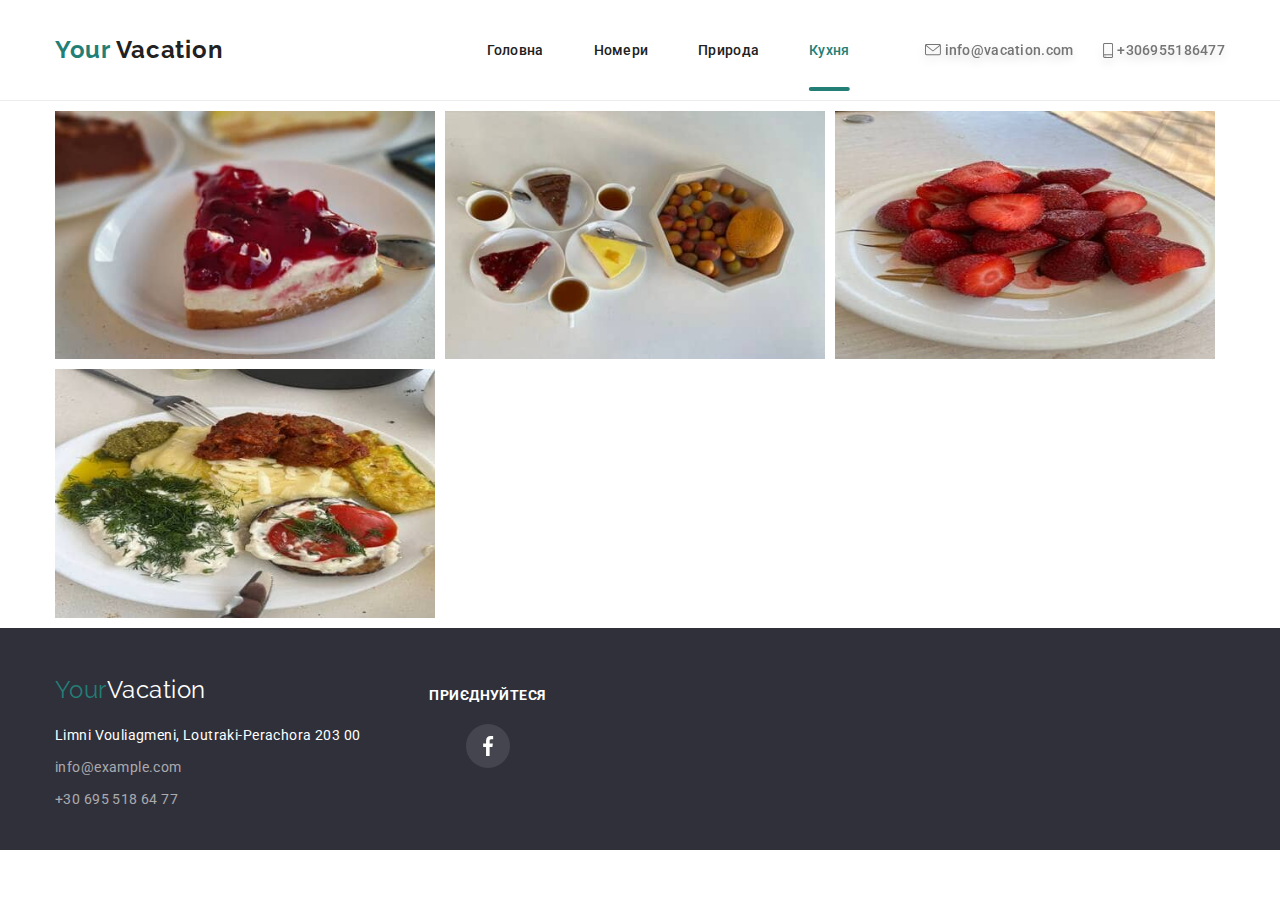
<file: food.html>
<!DOCTYPE html>
<html lang="ru">

<head>
  <meta charset="UTF-8">
  <meta http-equiv="X-UA-Compatible" content="IE=edge">
  <meta name="viewport" content="width=device-width, initial-scale=1.0">
  <link rel="preconnect" href="https://fonts.googleapis.com">
  <link rel="preconnect" href="https://fonts.gstatic.com" crossorigin>
  <link href="https://fonts.googleapis.com/css2?family=Raleway:wght@700&family=Roboto:wght@400;500;700&display=swap"
    rel="stylesheet">
  <link rel="stylesheet" href="./css/main.min.css">
  <title>Your Vacation</title>
<style>
  .gallery {
    display: flex;
    flex-wrap: wrap;
    gap: 10px;
  }

  .gallery-item {
    width: calc(33.333% - 10px);
    cursor: pointer;
  }

  .gallery-img {
    width: 100%;
    height: auto;
    display: block;
  }

  .modal {
    display: flex;
    align-items: center;
    justify-content: center;
    position: fixed;
    z-index: 1000;
    /* left: 0; */
    /* top: 0; */
    width: 95%;
    height: auto;
    overflow: auto;
    margin-top: -190px;
    background-color: rgba(0, 0, 0, 0.8);
  }

  .modal.is-hidden {
    display: none;
  }

  .modal-content {
    max-width: 110%;
    max-height: 90%;
  }

  .close {
    position: absolute;
    top: 1px;
    right: 5px;
    color: white;
    font-size: 35px;
    font-weight: bold;
    cursor: pointer;
  }

  /* .caption {
      margin-top: 10px;
      color: #ccc;
      font-size: 20px;
      text-align: center;
    } */

  .modal-nav {
    position: absolute;
    top: 50%;
    width: 100%;
    display: flex;
    justify-content: space-between;
    transform: translateY(-50%);
  }

  .modal-nav button {
    background-color: transparent;
    border: none;
    color: white;
    font-size: 30px;
    cursor: pointer;
  }

  .prev {
    margin-left: 10px;
  }

  .next {
    margin-right: 10px;
  }
</style>
</head>

<body>
  <header class="header header-line">
    <div class="head container">
      <div class="logo-wrapper">
        <a class="logo" href="./index.html"><span class="logo-blue">Your </span>Vacation</a>
        <button type="button" class="menu-button" aria-expanded="false" aria-controls="menu-container" data-menu-button>
          <svg width="40" height="40" aria-label="Перемикач мобільного меню">
            <use class="icon-cross" href="./icons/menu_icon/symbol-defs.svg#icon-close_40px"></use>
            <use class="icon-menu" href="./icons/menu_icon/symbol-defs.svg#icon-menu_40px"></use>
          </svg>
        </button>
      </div>
      <nav class="nav" id="menu-container" data-menu>
        <ul class="nav-list">
          <li class="item"><a class="nav-link" href="./index.html">Головна</a></li>
          <li class="item"><a class="nav-link" href="./portfolio.html">Номери</a></li>
          <li class="item"><a class="nav-link" href="./nature.html">Природа</a></li>
          <li class="item"><a class="nav-link current" href="./food.html">Кухня</a></li>
        </ul>
        <address class="header-address">
          <ul class="address-list">
            <li class="item">
              <a class="address-link" href="mailto:info@vacation.com">
                <svg class="address-list-icon" width="16" height="12">
                  <use href="./icons/symbol-defs (1).svg#iconenvelope"></use>
                </svg>info@vacation.com</a>
            </li>
            <li class="item">
              <a class="address-link" href="tel:+306955186477">
                <svg class="address-list-icon" width="10" height="15">
                  <use href="./icons/symbol-defs (1).svg#iconsmartphone"></use>
                </svg>+306955186477</a>
            </li>
          </ul>
        </address>
      </nav>
    </div>
  </header>
  <div class="container">


    <main>
      <div class="gallery">
        <div class="gallery-item">
          <img width="450" height="294" src="./images/food/1.jpg" alt="" class="gallery-img"
            data-full="./images/food/1.jpg">
        </div>
        <div class="gallery-item">
          <img width="450" height="294" src="./images/food/2.jpg" alt="" class="gallery-img"
            data-full="./images/food/2.jpg">
        </div>
        <div class="gallery-item">
          <img width="450" height="294" src="./images/food/3.jpg" alt="" class="gallery-img"
            data-full="./images/food/3.jpg">
        </div>
        <div class="gallery-item">
          <img width="450" height="294" src="./images/food/4.jpg" alt="" class="gallery-img"
            data-full="./images/food/4.jpg">
        </div>
       
        </div>
      </div>
      <div class="modal is-hidden" id="modal">
        <span class="close" id="closeModal">&times;</span>
        <img class="modal-content" id="modalImg" alt="Modal Image">
        <div class="caption" id="caption"></div>
        <div class="modal-nav">
          <button class="prev" id="prevBtn">&#10094;</button>
          <button class="next" id="nextBtn">&#10095;</button>
        </div>
      </div>
    </main>
  </div>


  <footer class="footer">
    <div class="container footer-wrapper">

      <!--wrapper for logo and address-->
      <div class="logo-address-wrap">
        <!--footer-logo-->
        <div class="footer-logo-wrapper">
          <a class="footer-logo" href="./index.html"><span class="logo-blue">Your </span><span class="logo-white">
              Vacation</span></a>
        </div>

        <!--address-->
        <div class="address-wrapper">
          <address class="footer-address">
            <p class="address-text">Limni Vouliagmeni, Loutraki-Perachora 203 00</p>
            <a class="item mail" href="mailto:info@devstudio.com">info@example.com</a>
            <a class="item" href="tel:+306955186477">+30 695 518 64 77</a>
          </address>
        </div>

      </div>

      <!--join-social-->
      <div class="join-social">
        <p class="join-title">ПРИЄДНУЙТЕСЯ</p>
        <ul class="join-list">
          <!-- <li class="item"><a class="social-link" aria-label="instagram" href="https://www.instagram.com/">
                <svg class="join-icon" width="20" height="20">
                  <use href="./icons/symbol-defs (1).svg#iconinstagram"></use>
                </svg></a></li> -->
          <!-- <li class="item"><a class="social-link" aria-label="twitter" href="https://twitter.com/?lang=uk">
                <svg class="join-icon" width="20" height="20">
                  <use href="./icons/symbol-defs (1).svg#icontwitter"></use>
                </svg></a></li> -->
          <li class="item"><a class="social-link" aria-label="facebook"
              href="https://www.facebook.com/profile.php?id=100023993884300">
              <svg class="join-icon" width="20" height="20">
                <use href="./icons/symbol-defs (1).svg#iconfacebook"></use>
              </svg></a></li>
          <!-- <li class="item"><a class="social-link" aria-label="linkedin"
                href="https://www.linkedin.com/feed/?trk=nav_logo">
                <svg class="join-icon" width="20" height="20">
                  <use href="./icons/symbol-defs (1).svg#iconlinkedin"></use>
                </svg></a></li> -->
        </ul>
      </div>

      <!--subscribe-->
      <!-- <div class="subscribe">
          <b class="subscribe-title">ПІДПИШІТЬСЯ НА РОЗСИЛКУ</b>
          <div class="subscribe-wrapper">
            <input type="email" class="subscribe-input" placeholder="  E-mail">
            <button class="subscribe-button" type="button">
              <span class="subscribe-button-text">Підписатися</span>
              <svg class="subscribe-plane" width="24" height="24">
                <use href="./icons/symbol-defs (1).svg#iconicon-send"></use>
              </svg></button>
          </div>
        </div> -->

    </div>
  </footer>
  <script>
    document.addEventListener('DOMContentLoaded', function () {
      const galleryItems = document.querySelectorAll('.gallery-item');
      const modal = document.getElementById('modal');
      const modalImg = document.getElementById('modalImg');
      const caption = document.getElementById('caption');
      const closeModal = document.getElementById('closeModal');
      const prevBtn = document.getElementById('prevBtn');
      const nextBtn = document.getElementById('nextBtn');

      let currentIndex;

      galleryItems.forEach((item, index) => {
        item.addEventListener('click', () => {
          const img = item.querySelector('.gallery-img');
          modalImg.src = img.dataset.full;
          caption.innerText = img.alt;
          modal.classList.remove('is-hidden');
          currentIndex = index;
        });
      });

      closeModal.addEventListener('click', () => {
        modal.classList.add('is-hidden');
      });

      prevBtn.addEventListener('click', () => {
        currentIndex = (currentIndex === 0) ? galleryItems.length - 1 : currentIndex - 1;
        updateModalImage();
      });

      nextBtn.addEventListener('click', () => {
        currentIndex = (currentIndex === galleryItems.length - 1) ? 0 : currentIndex + 1;
        updateModalImage();
      });

      function updateModalImage() {
        const img = galleryItems[currentIndex].querySelector('.gallery-img');
        modalImg.src = img.dataset.full;
        caption.innerText = img.alt;
      }

      modal.addEventListener('click', (event) => {
        if (event.target === modal) {
          modal.classList.add('is-hidden');
        }
      });
    });
  </script>
  <script>
    const refs = {
      openModalBtn: document.querySelector("[data-open-modal]"),
      closeModalBtn: document.querySelector("[data-close-modal]"),
      backdrop: document.querySelector("[data-backdrop]"),
    };

    refs.openModalBtn.addEventListener("click", toggleModal);
    refs.closeModalBtn.addEventListener("click", toggleModal);

    refs.backdrop.addEventListener("click", logBackdropClick);

    function toggleModal() {
      refs.backdrop.classList.toggle("is-hidden");
    }

    function logBackdropClick() {
      console.log("Это клик в бекдроп");
    }
  </script>
  <script src="./js/menu.js"></script>
</body>

</html>
</file>
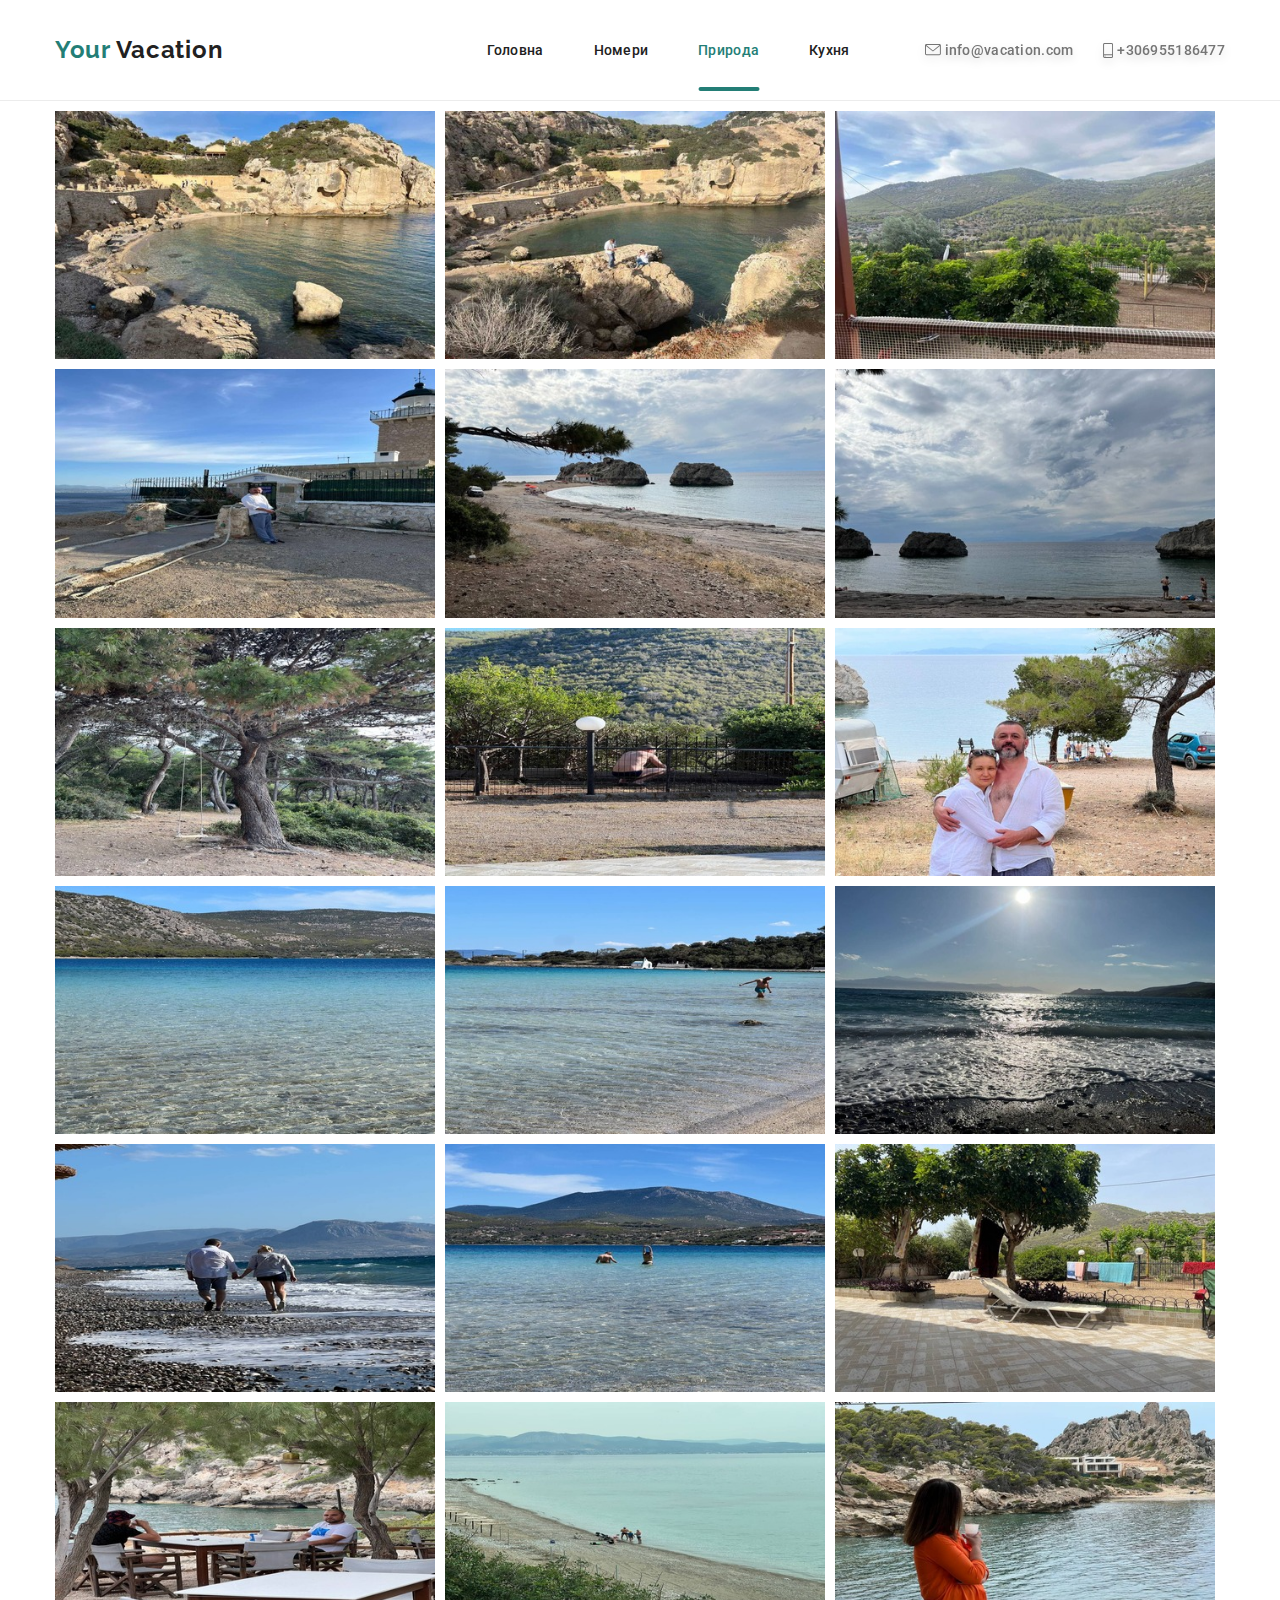
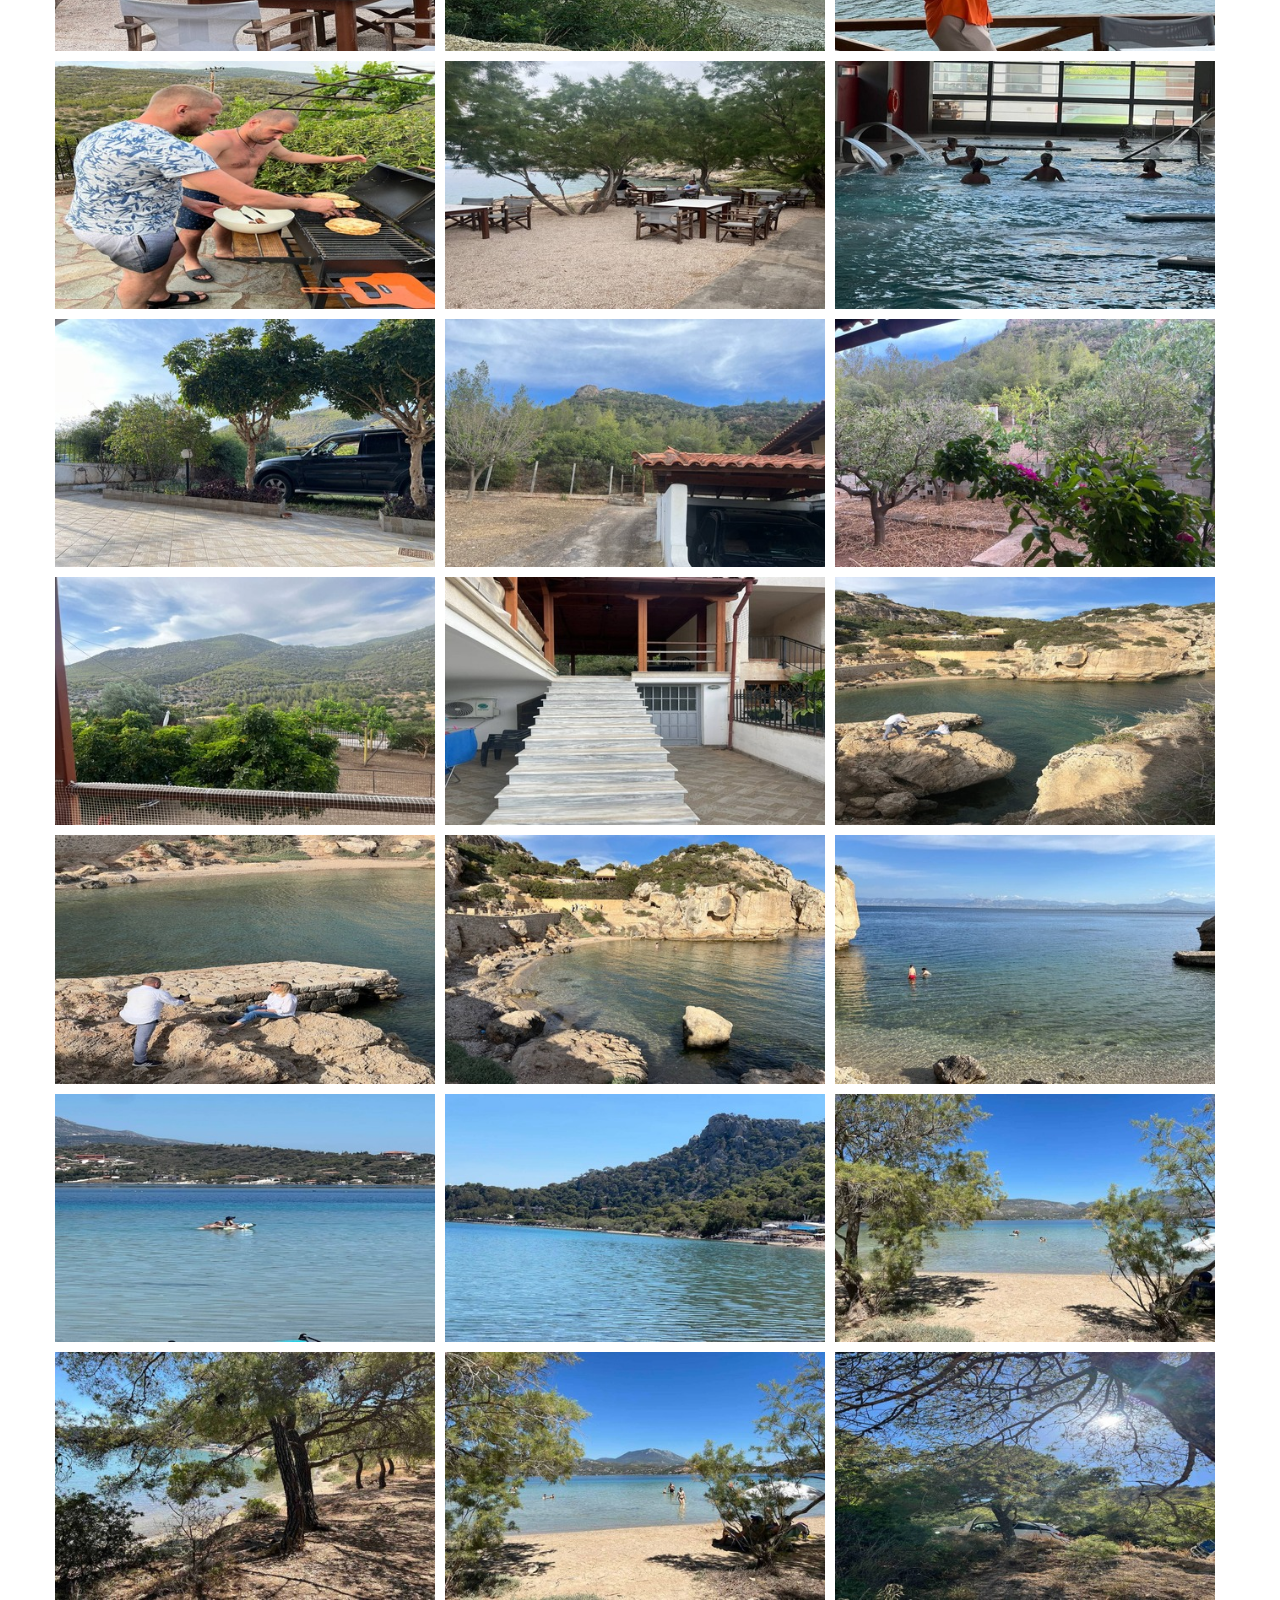
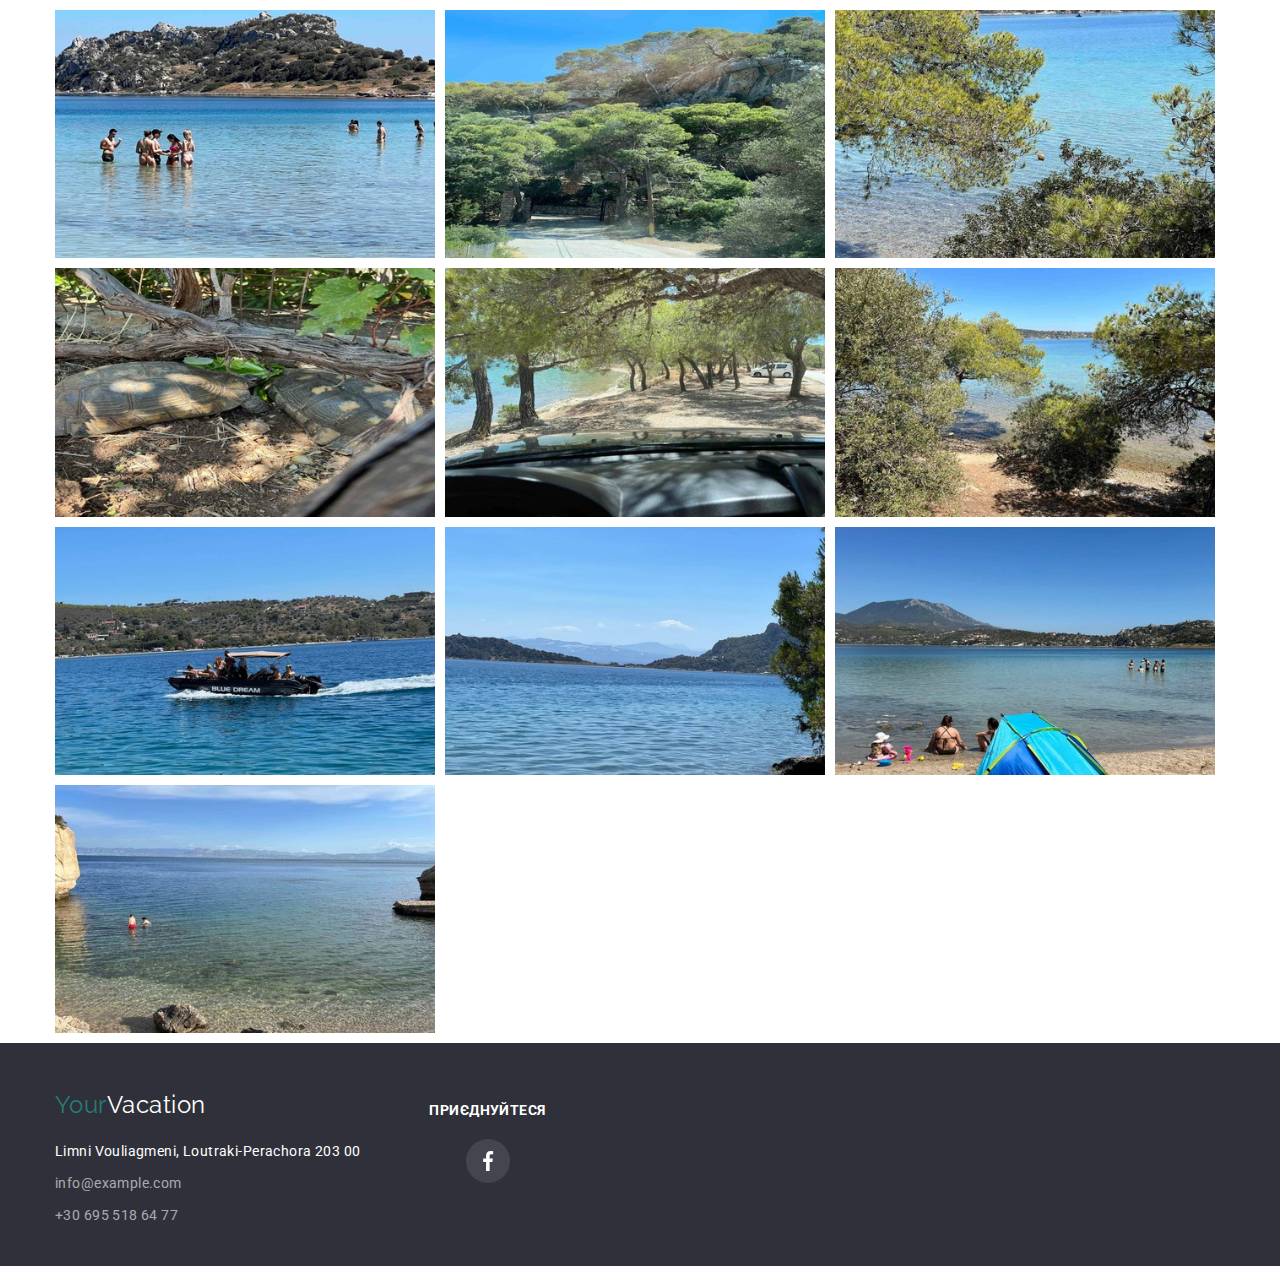
<file: nature.html>
<!DOCTYPE html>
<html lang="ru">

<head>
  <meta charset="UTF-8">
  <meta http-equiv="X-UA-Compatible" content="IE=edge">
  <meta name="viewport" content="width=device-width, initial-scale=1.0">
  <link rel="preconnect" href="https://fonts.googleapis.com">
  <link rel="preconnect" href="https://fonts.gstatic.com" crossorigin>
  <link href="https://fonts.googleapis.com/css2?family=Raleway:wght@700&family=Roboto:wght@400;500;700&display=swap"
    rel="stylesheet">
  <link rel="stylesheet" href="./css/main.min.css">
  <title>Your Vacation</title>
<style>
  .gallery {
    display: flex;
    flex-wrap: wrap;
    gap: 10px;
  }

  .gallery-item {
    width: calc(33.333% - 10px);
    cursor: pointer;
  }

  .gallery-img {
    width: 100%;
    height: auto;
    display: block;
  }

  .modal {
    display: flex;
    align-items: center;
    justify-content: center;
    position: fixed;
    z-index: 1000;
    /* left: 0; */
    /* top: 0; */
    width: 95%;
    height: auto;
    overflow: auto;
    margin-top: -190px;
    background-color: rgba(0, 0, 0, 0.8);
  }

  .modal.is-hidden {
    display: none;
  }

  .modal-content {
    max-width: 110%;
    max-height: 90%;
  }

  .close {
    position: absolute;
    top: 1px;
    right: 5px;
    color: white;
    font-size: 35px;
    font-weight: bold;
    cursor: pointer;
  }

  /* .caption {
      margin-top: 10px;
      color: #ccc;
      font-size: 20px;
      text-align: center;
    } */

  .modal-nav {
    position: absolute;
    top: 50%;
    width: 100%;
    display: flex;
    justify-content: space-between;
    transform: translateY(-50%);
  }

  .modal-nav button {
    background-color: transparent;
    border: none;
    color: white;
    font-size: 30px;
    cursor: pointer;
  }

  .prev {
    margin-left: 10px;
  }

  .next {
    margin-right: 10px;
  }
</style>
</head>

<body>
  <header class="header header-line">
    <div class="head container">
      <div class="logo-wrapper">
        <a class="logo" href="./index.html"><span class="logo-blue">Your </span>Vacation</a>
        <button type="button" class="menu-button" aria-expanded="false" aria-controls="menu-container" data-menu-button>
          <svg width="40" height="40" aria-label="Перемикач мобільного меню">
            <use class="icon-cross" href="./icons/menu_icon/symbol-defs.svg#icon-close_40px"></use>
            <use class="icon-menu" href="./icons/menu_icon/symbol-defs.svg#icon-menu_40px"></use>
          </svg>
        </button>
      </div>
      <nav class="nav" id="menu-container" data-menu>
        <ul class="nav-list">
          <li class="item"><a class="nav-link" href="./index.html">Головна</a></li>
          <li class="item"><a class="nav-link" href="./portfolio.html">Номери</a></li>
          <li class="item"><a class="nav-link current" href="./nature.html">Природа</a></li>
          <li class="item"><a class="nav-link" href="./food.html">Кухня</a></li>
        </ul>
        <address class="header-address">
          <ul class="address-list">
            <li class="item">
              <a class="address-link" href="mailto:info@vacation.com">
                <svg class="address-list-icon" width="16" height="12">
                  <use href="./icons/symbol-defs (1).svg#iconenvelope"></use>
                </svg>info@vacation.com</a>
            </li>
            <li class="item">
              <a class="address-link" href="tel:+306955186477">
                <svg class="address-list-icon" width="10" height="15">
                  <use href="./icons/symbol-defs (1).svg#iconsmartphone"></use>
                </svg>+306955186477</a>
            </li>
          </ul>
        </address>
      </nav>
    </div>
  </header>
  <div class="container">


    <main>
      <div class="gallery">
        <div class="gallery-item">
          <img width="450" height="294" src="./images/nature/1.jpg" alt="" class="gallery-img"
            data-full="./images/nature/1.jpg">
        </div>
        <div class="gallery-item">
          <img width="450" height="294" src="./images/nature/2.jpg" alt="" class="gallery-img"
            data-full="./images/nature/2.jpg">
        </div>
        <div class="gallery-item">
          <img width="450" height="294" src="./images/nature/3.jpg" alt="" class="gallery-img"
            data-full="./images/nature/3.jpg">
        </div>
        <div class="gallery-item">
          <img width="450" height="294" src="./images/nature/4.jpg" alt="" class="gallery-img"
            data-full="./images/nature/4.jpg">
        </div>
        <div class="gallery-item">
          <img width="450" height="294" src="./images/nature/5.jpg" alt="" class="gallery-img"
            data-full="./images/nature/5.jpg">
        </div>
        <div class="gallery-item">
          <img width="450" height="294" src="./images/nature/6.jpg" alt="" class="gallery-img"
            data-full="./images/nature/6.jpg">
        </div>
        <div class="gallery-item">
          <img width="450" height="294" src="./images/nature/7.jpg" alt="" class="gallery-img"
            data-full="./images/nature/7.jpg">
        </div>
        <div class="gallery-item">
          <img width="450" height="294" src="./images/nature/8.jpg" alt="" class="gallery-img"
            data-full="./images/nature/8.jpg">
        </div>
        <div class="gallery-item">
          <img width="450" height="294" src="./images/nature/9.jpg" alt="" class="gallery-img"
            data-full="./images/nature/9.jpg">
        </div>
        <div class="gallery-item">
          <img width="450" height="294" src="./images/nature/10.jpg" alt="" class="gallery-img"
            data-full="./images/nature/10.jpg">
        </div>
        <div class="gallery-item">
          <img width="450" height="294" src="./images/nature/11.jpg" alt="" class="gallery-img"
            data-full="./images/nature/11.jpg">
        </div>
        <div class="gallery-item">
          <img width="450" height="294" src="./images/nature/12.jpg" alt="" class="gallery-img"
            data-full="./images/nature/12.jpg">
        </div>
        <div class="gallery-item">
          <img width="450" height="294" src="./images/nature/13.jpg" alt="" class="gallery-img"
            data-full="./images/nature/13.jpg">
        </div>
        <div class="gallery-item">
          <img width="450" height="294" src="./images/nature/14.jpg" alt="" class="gallery-img"
            data-full="./images/nature/14.jpg">
        </div>
        <div class="gallery-item">
          <img width="450" height="294" src="./images/nature/15.jpg" alt="" class="gallery-img"
            data-full="./images/nature/15.jpg">
        </div>
        <div class="gallery-item">
          <img width="450" height="294" src="./images/nature/16.jpg" alt="" class="gallery-img"
            data-full="./images/nature/16.jpg">
        </div>
        <div class="gallery-item">
          <img width="450" height="294" src="./images/nature/17.jpg" alt="" class="gallery-img"
            data-full="./images/nature/17.jpg">
        </div>
        <div class="gallery-item">
          <img width="450" height="294" src="./images/nature/18.jpg" alt="" class="gallery-img"
            data-full="./images/nature/18.jpg">
        </div>
        <div class="gallery-item">
          <img width="450" height="294" src="./images/nature/19.jpg" alt="" class="gallery-img"
            data-full="./images/nature/19.jpg">
        </div>
        <div class="gallery-item">
          <img width="450" height="294" src="./images/nature/20.jpg" alt="" class="gallery-img"
            data-full="./images/nature/20.jpg">
        </div>
        <div class="gallery-item">
          <img width="450" height="294" src="./images/nature/21.jpg" alt="" class="gallery-img"
            data-full="./images/nature/21.jpg">
        </div>
        <div class="gallery-item">
          <img width="450" height="294" src="./images/nature/22.jpg" alt="" class="gallery-img"
            data-full="./images/nature/22.jpg">
        </div>
        <div class="gallery-item">
          <img width="450" height="294" src="./images/nature/23.jpg" alt="" class="gallery-img"
            data-full="./images/nature/23.jpg">
        </div>
        <div class="gallery-item">
          <img width="450" height="294" src="./images/nature/24.jpg" alt="" class="gallery-img"
            data-full="./images/nature/24.jpg">
        </div>
        <div class="gallery-item">
          <img width="450" height="294" src="./images/nature/25.jpg" alt="" class="gallery-img"
            data-full="./images/nature/25.jpg">
        </div>
        <div class="gallery-item">
          <img width="450" height="294" src="./images/nature/26.jpg" alt="" class="gallery-img"
            data-full="./images/nature/26.jpg">
        </div>
        <div class="gallery-item">
          <img width="450" height="294" src="./images/nature/27.jpg" alt="" class="gallery-img"
            data-full="./images/nature/28.jpg">
        </div>
        <div class="gallery-item">
          <img width="450" height="294" src="./images/nature/28.jpg" alt="" class="gallery-img"
            data-full="./images/nature/28.jpg">
        </div>
        <div class="gallery-item">
          <img width="450" height="294" src="./images/nature/29.jpg" alt="" class="gallery-img"
            data-full="./images/nature/29.jpg">
        </div>
        <div class="gallery-item">
          <img width="450" height="294" src="./images/nature/30.jpg" alt="" class="gallery-img"
            data-full="./images/nature/31.jpg">
        </div>
        <div class="gallery-item">
          <img width="450" height="294" src="./images/nature/32.jpg" alt="" class="gallery-img"
            data-full="./images/nature/32.jpg">
        </div>
        <div class="gallery-item">
          <img width="450" height="294" src="./images/nature/33.jpg" alt="" class="gallery-img"
            data-full="./images/nature/33.jpg">
        </div>
        <div class="gallery-item">
          <img width="450" height="294" src="./images/nature/34.jpg" alt="" class="gallery-img"
            data-full="./images/nature/34.jpg">
        </div>
        <div class="gallery-item">
          <img width="450" height="294" src="./images/nature/35.jpg" alt="" class="gallery-img"
            data-full="./images/nature/35.jpg">
        </div>
        <div class="gallery-item">
          <img width="450" height="294" src="./images/nature/36.jpg" alt="" class="gallery-img"
            data-full="./images/nature/36.jpg">
        </div>
        <div class="gallery-item">
          <img width="450" height="294" src="./images/nature/37.jpg" alt="" class="gallery-img"
            data-full="./images/nature/37.jpg">
        </div>
        <div class="gallery-item">
          <img width="450" height="294" src="./images/nature/38.jpg" alt="" class="gallery-img"
            data-full="./images/nature/38.jpg">
        </div>
        <div class="gallery-item">
          <img width="450" height="294" src="./images/nature/39.jpg" alt="" class="gallery-img"
            data-full="./images/nature/39.jpg">
        </div>
        <div class="gallery-item">
          <img width="450" height="294" src="./images/nature/40.jpg" alt="" class="gallery-img"
            data-full="./images/nature/40.jpg">
        </div>
        <div class="gallery-item">
          <img width="450" height="294" src="./images/nature/41.jpg" alt="" class="gallery-img"
            data-full="./images/nature/41.jpg">
        </div>
        <div class="gallery-item">
          <img width="450" height="294" src="./images/nature/42.jpg" alt="" class="gallery-img"
            data-full="./images/nature/42.jpg">
        </div>
        <div class="gallery-item">
          <img width="450" height="294" src="./images/nature/43.jpg" alt="" class="gallery-img"
            data-full="./images/nature/43.jpg">
        </div>
        <div class="gallery-item">
          <img width="450" height="294" src="./images/nature/44.jpg" alt="" class="gallery-img"
            data-full="./images/nature/44.jpg">
        </div>
        <div class="gallery-item">
          <img width="450" height="294" src="./images/nature/45.jpg" alt="" class="gallery-img"
            data-full="./images/nature/45.jpg">
        </div>
        <div class="gallery-item">
          <img width="450" height="294" src="./images/nature/46.jpg" alt="" class="gallery-img"
            data-full="./images/nature/46.jpg">
        </div>
        <div class="gallery-item">
          <img width="450" height="294" src="./images/nature/47.jpg" alt="" class="gallery-img"
            data-full="./images/nature/47.jpg">
        </div>
      </div>
      <div class="modal is-hidden" id="modal">
        <span class="close" id="closeModal">&times;</span>
        <img class="modal-content" id="modalImg" alt="Modal Image">
        <div class="caption" id="caption"></div>
        <div class="modal-nav">
          <button class="prev" id="prevBtn">&#10094;</button>
          <button class="next" id="nextBtn">&#10095;</button>
        </div>
      </div>
    </main>
  </div>


  <footer class="footer">
    <div class="container footer-wrapper">

      <!--wrapper for logo and address-->
      <div class="logo-address-wrap">
        <!--footer-logo-->
        <div class="footer-logo-wrapper">
          <a class="footer-logo" href="./index.html"><span class="logo-blue">Your </span><span class="logo-white">
              Vacation</span></a>
        </div>

        <!--address-->
        <div class="address-wrapper">
          <address class="footer-address">
            <p class="address-text">Limni Vouliagmeni, Loutraki-Perachora 203 00</p>
            <a class="item mail" href="mailto:info@devstudio.com">info@example.com</a>
            <a class="item" href="tel:+306955186477">+30 695 518 64 77</a>
          </address>
        </div>

      </div>

      <!--join-social-->
      <div class="join-social">
        <p class="join-title">ПРИЄДНУЙТЕСЯ</p>
        <ul class="join-list">
          <!-- <li class="item"><a class="social-link" aria-label="instagram" href="https://www.instagram.com/">
                <svg class="join-icon" width="20" height="20">
                  <use href="./icons/symbol-defs (1).svg#iconinstagram"></use>
                </svg></a></li> -->
          <!-- <li class="item"><a class="social-link" aria-label="twitter" href="https://twitter.com/?lang=uk">
                <svg class="join-icon" width="20" height="20">
                  <use href="./icons/symbol-defs (1).svg#icontwitter"></use>
                </svg></a></li> -->
          <li class="item"><a class="social-link" aria-label="facebook"
              href="https://www.facebook.com/profile.php?id=100023993884300">
              <svg class="join-icon" width="20" height="20">
                <use href="./icons/symbol-defs (1).svg#iconfacebook"></use>
              </svg></a></li>
          <!-- <li class="item"><a class="social-link" aria-label="linkedin"
                href="https://www.linkedin.com/feed/?trk=nav_logo">
                <svg class="join-icon" width="20" height="20">
                  <use href="./icons/symbol-defs (1).svg#iconlinkedin"></use>
                </svg></a></li> -->
        </ul>
      </div>

      <!--subscribe-->
      <!-- <div class="subscribe">
          <b class="subscribe-title">ПІДПИШІТЬСЯ НА РОЗСИЛКУ</b>
          <div class="subscribe-wrapper">
            <input type="email" class="subscribe-input" placeholder="  E-mail">
            <button class="subscribe-button" type="button">
              <span class="subscribe-button-text">Підписатися</span>
              <svg class="subscribe-plane" width="24" height="24">
                <use href="./icons/symbol-defs (1).svg#iconicon-send"></use>
              </svg></button>
          </div>
        </div> -->

    </div>
  </footer>
  <script>
    document.addEventListener('DOMContentLoaded', function () {
      const galleryItems = document.querySelectorAll('.gallery-item');
      const modal = document.getElementById('modal');
      const modalImg = document.getElementById('modalImg');
      const caption = document.getElementById('caption');
      const closeModal = document.getElementById('closeModal');
      const prevBtn = document.getElementById('prevBtn');
      const nextBtn = document.getElementById('nextBtn');

      let currentIndex;

      galleryItems.forEach((item, index) => {
        item.addEventListener('click', () => {
          const img = item.querySelector('.gallery-img');
          modalImg.src = img.dataset.full;
          caption.innerText = img.alt;
          modal.classList.remove('is-hidden');
          currentIndex = index;
        });
      });

      closeModal.addEventListener('click', () => {
        modal.classList.add('is-hidden');
      });

      prevBtn.addEventListener('click', () => {
        currentIndex = (currentIndex === 0) ? galleryItems.length - 1 : currentIndex - 1;
        updateModalImage();
      });

      nextBtn.addEventListener('click', () => {
        currentIndex = (currentIndex === galleryItems.length - 1) ? 0 : currentIndex + 1;
        updateModalImage();
      });

      function updateModalImage() {
        const img = galleryItems[currentIndex].querySelector('.gallery-img');
        modalImg.src = img.dataset.full;
        caption.innerText = img.alt;
      }

      modal.addEventListener('click', (event) => {
        if (event.target === modal) {
          modal.classList.add('is-hidden');
        }
      });
    });
  </script>
  <script>
    const refs = {
      openModalBtn: document.querySelector("[data-open-modal]"),
      closeModalBtn: document.querySelector("[data-close-modal]"),
      backdrop: document.querySelector("[data-backdrop]"),
    };

    refs.openModalBtn.addEventListener("click", toggleModal);
    refs.closeModalBtn.addEventListener("click", toggleModal);

    refs.backdrop.addEventListener("click", logBackdropClick);

    function toggleModal() {
      refs.backdrop.classList.toggle("is-hidden");
    }

    function logBackdropClick() {
      console.log("Это клик в бекдроп");
    }
  </script>
  <script src="./js/menu.js"></script>
</body>

</html>
</file>
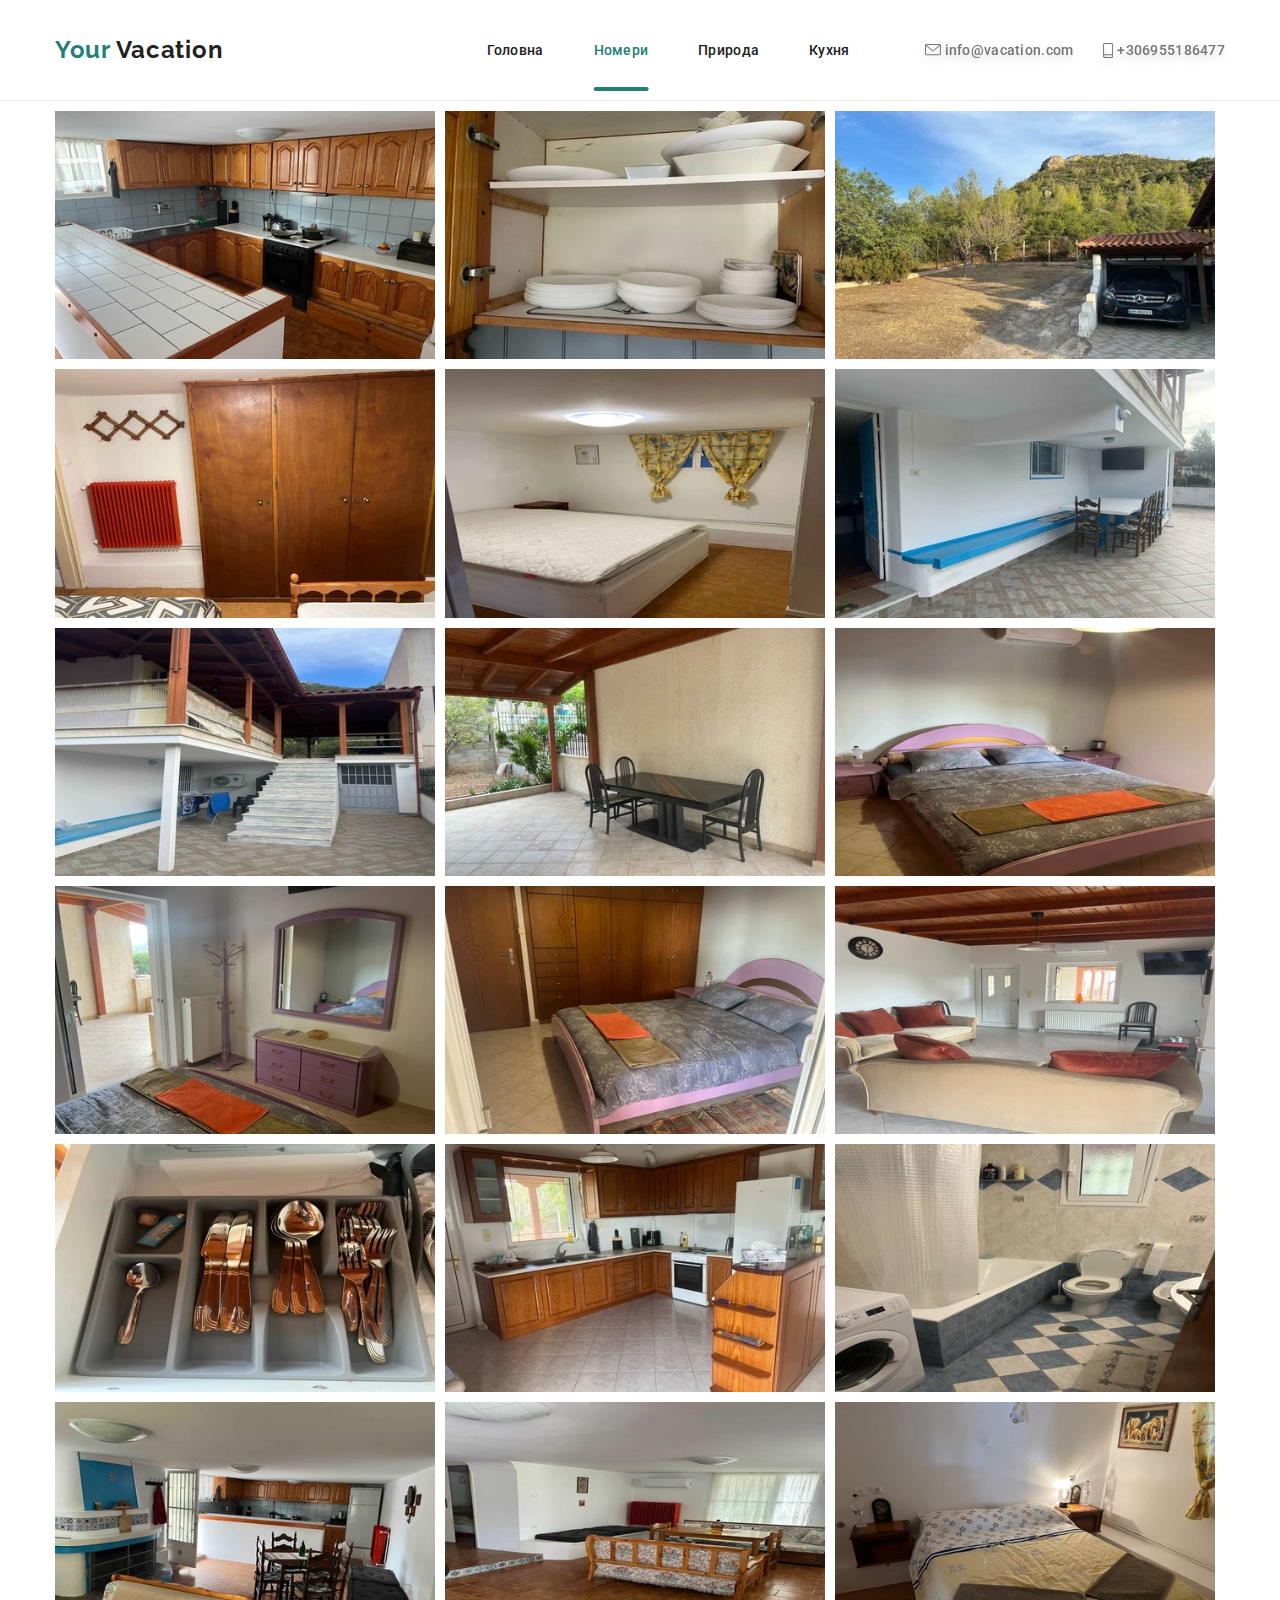
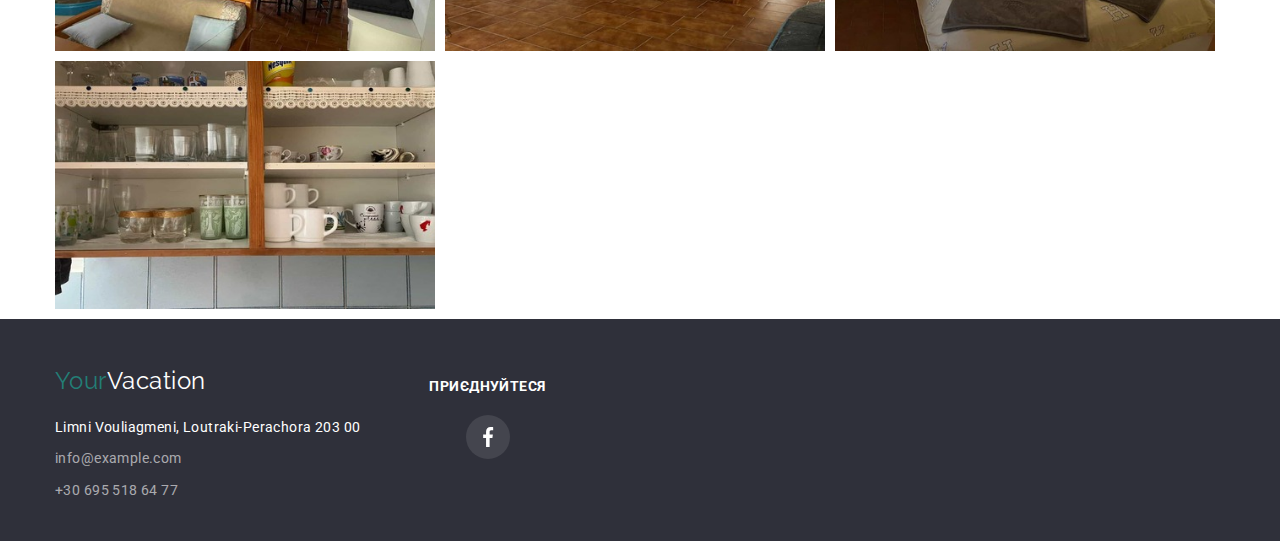
<file: portfolio.html>
<!DOCTYPE html>
<html lang="ru">

<head>
  <meta charset="UTF-8">
  <meta http-equiv="X-UA-Compatible" content="IE=edge">
  <meta name="viewport" content="width=device-width, initial-scale=1.0">
  <link rel="preconnect" href="https://fonts.googleapis.com">
  <link rel="preconnect" href="https://fonts.gstatic.com" crossorigin>
  <link href="https://fonts.googleapis.com/css2?family=Raleway:wght@700&family=Roboto:wght@400;500;700&display=swap"
    rel="stylesheet">
  <link rel="stylesheet" href="./css/main.min.css">
  <title>Your Vacation</title>
  <style>
    .gallery {
      display: flex;
      flex-wrap: wrap;
      gap: 10px;
    }

    .gallery-item {
      width: calc(33.333% - 10px);
      cursor: pointer;
    }

    .gallery-img {
      width: 100%;
      height: auto;
      display: block;
    }

    .modal {
      display: flex;
      align-items: center;
      justify-content: center;
      position: fixed;
      z-index: 1000;
      /* left: 0; */
      /* top: 0; */
      width: 95%;
      height: auto;
      overflow: auto;
      margin-top: -190px;
      background-color: rgba(0, 0, 0, 0.8);
    }

    .modal.is-hidden {
      display: none;
    }

    .modal-content {
      max-width: 110%;
      max-height: 90%;
    }

    .close {
      position: absolute;
      top: 1px;
      right: 5px;
      color: white;
      font-size: 35px;
      font-weight: bold;
      cursor: pointer;
    }

    /* .caption {
      margin-top: 10px;
      color: #ccc;
      font-size: 20px;
      text-align: center;
    } */

    .modal-nav {
      position: absolute;
      top: 50%;
      width: 100%;
      display: flex;
      justify-content: space-between;
      transform: translateY(-50%);
    }

    .modal-nav button {
      background-color: transparent;
      border: none;
      color: white;
      font-size: 30px;
      cursor: pointer;
    }

    .prev {
      margin-left: 10px;
    }

    .next {
      margin-right: 10px;
    }
  </style>
</head>

<body>
  <header class="header header-line">
    <div class="head container">
      <div class="logo-wrapper">
        <a class="logo" href="./index.html"><span class="logo-blue">Your </span>Vacation</a>
        <button type="button" class="menu-button" aria-expanded="false" aria-controls="menu-container" data-menu-button>
          <svg width="40" height="40" aria-label="Перемикач мобільного меню">
            <use class="icon-cross" href="./icons/menu_icon/symbol-defs.svg#icon-close_40px"></use>
            <use class="icon-menu" href="./icons/menu_icon/symbol-defs.svg#icon-menu_40px"></use>
          </svg>
        </button>
      </div>
      <nav class="nav" id="menu-container" data-menu>
        <ul class="nav-list">
          <li class="item"><a class="nav-link" href="./index.html">Головна</a></li>
          <li class="item"><a class="nav-link current" href="./portfolio.html">Номери</a></li>
          <li class="item"><a class="nav-link" href="./nature.html">Природа</a></li>
          <li class="item"><a class="nav-link" href="./food.html">Кухня</a></li>
        </ul>
        <address class="header-address">
          <ul class="address-list">
            <li class="item">
              <a class="address-link" href="mailto:info@vacation.com">
                <svg class="address-list-icon" width="16" height="12">
                  <use href="./icons/symbol-defs (1).svg#iconenvelope"></use>
                </svg>info@vacation.com</a>
            </li>
            <li class="item">
              <a class="address-link" href="tel:+306955186477">
                <svg class="address-list-icon" width="10" height="15">
                  <use href="./icons/symbol-defs (1).svg#iconsmartphone"></use>
                </svg>+306955186477</a>
            </li>
          </ul>
        </address>
      </nav>
    </div>
  </header>
  <div class="container">


    <main>
      <div class="gallery">
        <div class="gallery-item">
          <img width="450" height="294" src="./images/room/room_1.jpg" alt="" class="gallery-img" data-full="./images/room/room_1.jpg">
        </div>
        <div class="gallery-item">
          <img width="450" height="294" src="./images/room/room_20.jpg" alt="" class="gallery-img" data-full="./images/room/room_21.jpg">
        </div>
        <div class="gallery-item">
          <img width="450" height="294" src="./images/room/room_22.jpg" alt="" class="gallery-img" data-full="./images/room/room_22.jpg">
        </div>
        <div class="gallery-item">
          <img width="450" height="294" src="./images/room/room_4.jpg" alt="" class="gallery-img" data-full="./images/room/room_4.jpg">
        </div>
        <div class="gallery-item">
          <img width="450" height="294" src="./images/room/room_5.jpg" alt="" class="gallery-img" data-full="./images/room/room_5.jpg">
        </div>
        <div class="gallery-item">
          <img width="450" height="294" src="./images/room/room_6.jpg" alt="" class="gallery-img" data-full="./images/room/room_6.jpg">
        </div>
        <div class="gallery-item">
          <img width="450" height="294" src="./images/room/room_7.jpg" alt="" class="gallery-img" data-full="./images/room/room_7.jpg">
        </div>
        <div class="gallery-item">
          <img width="450" height="294" src="./images/room/room_8.jpg" alt="" class="gallery-img" data-full="./images/room/room_8.jpg">
        </div>
        <div class="gallery-item">
          <img width="450" height="294" src="./images/room/room_9.jpg" alt="" class="gallery-img" data-full="./images/room/room_9.jpg">
        </div>
        <div class="gallery-item">
          <img width="450" height="294" src="./images/room/room_10.jpg" alt="" class="gallery-img" data-full="./images/room/room_10.jpg">
        </div>
        <div class="gallery-item">
          <img width="450" height="294" src="./images/room/room_11.jpg" alt="" class="gallery-img" data-full="./images/room/room_11.jpg">
        </div>
        <div class="gallery-item">
          <img width="450" height="294" src="./images/room/room_12.jpg" alt="" class="gallery-img" data-full="./images/room/room_12.jpg">
        </div>
        <div class="gallery-item">
          <img width="450" height="294" src="./images/room/room_13.jpg" alt="" class="gallery-img" data-full="./images/room/room_13.jpg">
        </div>
        <div class="gallery-item">
          <img width="450" height="294" src="./images/room/room_14.jpg" alt="" class="gallery-img" data-full="./images/room/room_14.jpg">
        </div>
        <div class="gallery-item">
          <img width="450" height="294" src="./images/room/room_15.jpg" alt="" class="gallery-img" data-full="./images/room/room_15.jpg">
        </div>
        <div class="gallery-item">
          <img width="450" height="294" src="./images/room/room_16.jpg" alt="" class="gallery-img" data-full="./images/room/room_16.jpg">
        </div>
        <div class="gallery-item">
          <img width="450" height="294" src="./images/room/room_17.jpg" alt="" class="gallery-img" data-full="./images/room/room_17.jpg">
        </div>
        <div class="gallery-item">
          <img width="450" height="294" src="./images/room/room_18.jpg" alt="" class="gallery-img" data-full="./images/room/room_18.jpg">
        </div>
        <div class="gallery-item">
          <img width="450" height="294" src="./images/room/room_19.jpg" alt="" class="gallery-img" data-full="./images/room/room_19.jpg">
        </div>
      </div>
      <div class="modal is-hidden" id="modal">
        <span class="close" id="closeModal">&times;</span>
        <img class="modal-content" id="modalImg" alt="Modal Image">
        <div class="caption" id="caption"></div>
        <div class="modal-nav">
          <button class="prev" id="prevBtn">&#10094;</button>
          <button class="next" id="nextBtn">&#10095;</button>
        </div>
      </div>
    </main>
  </div>


  <footer class="footer">
    <div class="container footer-wrapper">
  
      <!--wrapper for logo and address-->
      <div class="logo-address-wrap">
        <!--footer-logo-->
        <div class="footer-logo-wrapper">
          <a class="footer-logo" href="./index.html"><span class="logo-blue">Your </span><span class="logo-white">
              Vacation</span></a>
        </div>
  
        <!--address-->
        <div class="address-wrapper">
          <address class="footer-address">
            <p class="address-text">Limni Vouliagmeni, Loutraki-Perachora 203 00</p>
            <a class="item mail" href="mailto:info@devstudio.com">info@example.com</a>
            <a class="item" href="tel:+306955186477">+30 695 518 64 77</a>
          </address>
        </div>
  
      </div>
  
      <!--join-social-->
      <div class="join-social">
        <p class="join-title">ПРИЄДНУЙТЕСЯ</p>
        <ul class="join-list">
          <!-- <li class="item"><a class="social-link" aria-label="instagram" href="https://www.instagram.com/">
                <svg class="join-icon" width="20" height="20">
                  <use href="./icons/symbol-defs (1).svg#iconinstagram"></use>
                </svg></a></li> -->
          <!-- <li class="item"><a class="social-link" aria-label="twitter" href="https://twitter.com/?lang=uk">
                <svg class="join-icon" width="20" height="20">
                  <use href="./icons/symbol-defs (1).svg#icontwitter"></use>
                </svg></a></li> -->
          <li class="item"><a class="social-link" aria-label="facebook"
              href="https://www.facebook.com/profile.php?id=100023993884300">
              <svg class="join-icon" width="20" height="20">
                <use href="./icons/symbol-defs (1).svg#iconfacebook"></use>
              </svg></a></li>
          <!-- <li class="item"><a class="social-link" aria-label="linkedin"
                href="https://www.linkedin.com/feed/?trk=nav_logo">
                <svg class="join-icon" width="20" height="20">
                  <use href="./icons/symbol-defs (1).svg#iconlinkedin"></use>
                </svg></a></li> -->
        </ul>
      </div>
  
      <!--subscribe-->
      <!-- <div class="subscribe">
          <b class="subscribe-title">ПІДПИШІТЬСЯ НА РОЗСИЛКУ</b>
          <div class="subscribe-wrapper">
            <input type="email" class="subscribe-input" placeholder="  E-mail">
            <button class="subscribe-button" type="button">
              <span class="subscribe-button-text">Підписатися</span>
              <svg class="subscribe-plane" width="24" height="24">
                <use href="./icons/symbol-defs (1).svg#iconicon-send"></use>
              </svg></button>
          </div>
        </div> -->
  
    </div>
  </footer>
  <script>
    document.addEventListener('DOMContentLoaded', function () {
      const galleryItems = document.querySelectorAll('.gallery-item');
      const modal = document.getElementById('modal');
      const modalImg = document.getElementById('modalImg');
      const caption = document.getElementById('caption');
      const closeModal = document.getElementById('closeModal');
      const prevBtn = document.getElementById('prevBtn');
      const nextBtn = document.getElementById('nextBtn');

      let currentIndex;

      galleryItems.forEach((item, index) => {
        item.addEventListener('click', () => {
          const img = item.querySelector('.gallery-img');
          modalImg.src = img.dataset.full;
          caption.innerText = img.alt;
          modal.classList.remove('is-hidden');
          currentIndex = index;
        });
      });

      closeModal.addEventListener('click', () => {
        modal.classList.add('is-hidden');
      });

      prevBtn.addEventListener('click', () => {
        currentIndex = (currentIndex === 0) ? galleryItems.length - 1 : currentIndex - 1;
        updateModalImage();
      });

      nextBtn.addEventListener('click', () => {
        currentIndex = (currentIndex === galleryItems.length - 1) ? 0 : currentIndex + 1;
        updateModalImage();
      });

      function updateModalImage() {
        const img = galleryItems[currentIndex].querySelector('.gallery-img');
        modalImg.src = img.dataset.full;
        caption.innerText = img.alt;
      }

      modal.addEventListener('click', (event) => {
        if (event.target === modal) {
          modal.classList.add('is-hidden');
        }
      });
    });
  </script>
  <script>
    const refs = {
      openModalBtn: document.querySelector("[data-open-modal]"),
      closeModalBtn: document.querySelector("[data-close-modal]"),
      backdrop: document.querySelector("[data-backdrop]"),
    };

    refs.openModalBtn.addEventListener("click", toggleModal);
    refs.closeModalBtn.addEventListener("click", toggleModal);

    refs.backdrop.addEventListener("click", logBackdropClick);

    function toggleModal() {
      refs.backdrop.classList.toggle("is-hidden");
    }

    function logBackdropClick() {
      console.log("Это клик в бекдроп");
    }
  </script>
  <script src="./js/menu.js"></script>
</body>

</html>
</file>
<file: css/main.min.css>
/*! modern-normalize v1.0.0 | MIT License | https://github.com/sindresorhus/modern-normalize */*,::after,::before{-webkit-box-sizing:border-box;box-sizing:border-box}:root{-moz-tab-size:4;-o-tab-size:4;tab-size:4}html{line-height:1.15;-webkit-text-size-adjust:100%}body{margin:0}body{font-family:system-ui,-apple-system,"Segoe UI",Roboto,Helvetica,Arial,sans-serif,"Apple Color Emoji","Segoe UI Emoji"}hr{height:0;color:inherit}abbr[title]{-webkit-text-decoration:underline dotted;text-decoration:underline dotted}b,strong{font-weight:bolder}code,kbd,pre,samp{font-family:ui-monospace,SFMono-Regular,Consolas,"Liberation Mono",Menlo,monospace;font-size:1em}small{font-size:80%}sub,sup{font-size:75%;line-height:0;position:relative;vertical-align:baseline}sub{bottom:-0.25em}sup{top:-0.5em}table{text-indent:0;border-color:inherit}button,input,optgroup,select,textarea{font-family:inherit;font-size:100%;line-height:1.15;margin:0}button,select{text-transform:none}[type=button],[type=reset],[type=submit],button{-webkit-appearance:button}::-moz-focus-inner{border-style:none;padding:0}:-moz-focusring{outline:1px dotted ButtonText}:-moz-ui-invalid{box-shadow:none}legend{padding:0}progress{vertical-align:baseline}::-webkit-inner-spin-button,::-webkit-outer-spin-button{height:auto}[type=search]{-webkit-appearance:textfield;outline-offset:-2px}::-webkit-search-decoration{-webkit-appearance:none}::-webkit-file-upload-button{-webkit-appearance:button;font:inherit}summary{display:list-item}html{-webkit-box-sizing:border-box;box-sizing:border-box}*,*::before,*::after{-webkit-box-sizing:inherit;box-sizing:inherit}h1,h2,h3,h4,h5,h6{margin:0;padding:0}body{margin:0;padding:0;font-family:"Roboto",sans-serif;background-color:#fff;letter-spacing:.03em;color:var(--primary-text-color)}ul{padding:0;margin:0;list-style:none}body.modal-open{overflow:hidden}img{display:block;max-width:100%;height:auto}.container{padding-left:15px;padding-right:15px;margin-left:auto;margin-right:auto;padding-top:10px;padding-bottom:10px}@media screen and (min-width: 480px){.container{width:480px}}@media screen and (min-width: 768px){.container{width:768px}}@media screen and (min-width: 1200px){.container{width:1200px}}:root{--primary-text-color: #212121;--secondary-text-color: #757575;--accent-color: #237e76;--footer-bg-color: #2F303A}.header{position:relative}@media screen and (min-width: 768px){.head{display:-webkit-box;display:-ms-flexbox;display:flex;-webkit-box-align:center;-ms-flex-align:center;align-items:center;-webkit-box-pack:justify;-ms-flex-pack:justify;justify-content:space-between}}.logo{font-family:"Raleway",sans-serif;color:var(--primary-text-color);font-weight:700;font-size:24px;line-height:1.16;letter-spacing:.03em;text-decoration:none;-webkit-transition:color 250ms cubic-bezier(0.4, 0, 0.2, 1);transition:color 250ms cubic-bezier(0.4, 0, 0.2, 1)}.logo-blue{color:var(--accent-color)}@media screen and (min-width: 768px){.logo{margin-right:81px}}@media screen and (min-width: 1200px){.logo{margin-right:86px}}@media screen and (min-width: 1200px){.logo{padding-top:24px;padding-bottom:25px}}.logo-wrapper{display:-webkit-box;display:-ms-flexbox;display:flex;-webkit-box-pack:justify;-ms-flex-pack:justify;justify-content:space-between;-webkit-box-align:center;-ms-flex-align:center;align-items:center}.logo:hover,.logo:focus{color:var(--accent-color)}.logo-blue{color:var(--accent-color)}.header-line{border-bottom:1px solid #ececec}.menu-button{display:-webkit-inline-box;display:-ms-inline-flexbox;display:inline-flex;margin:0;padding:0;border:none;background-color:rgba(0,0,0,0)}@media screen and (min-width: 768px){.menu-button{display:none}}.menu-button .icon-cross{display:none}.menu-button.is-open .icon-cross{display:block}.menu-button.is-open .icon-menu{display:none}.nav{z-index:9;background-color:#fff;text-align:center}@media screen and (max-width: 767px){.nav{-webkit-box-shadow:0px 4px 8px rgba(0,0,0,.04),0px 2px 4px rgba(0,0,0,.08),0px 1px 3px rgba(0,0,0,.16);box-shadow:0px 4px 8px rgba(0,0,0,.04),0px 2px 4px rgba(0,0,0,.08),0px 1px 3px rgba(0,0,0,.16);padding:20px}}@media screen and (max-width: 767px){.nav{display:none;position:absolute;top:100%;left:0;height:453px;width:100%}.nav.is-open{display:block}}@media screen and (min-width: 768px){.nav{display:-webkit-box;display:-ms-flexbox;display:flex;-webkit-box-align:center;-ms-flex-align:center;align-items:center;-webkit-box-pack:justify;-ms-flex-pack:justify;justify-content:space-between}}.nav-list{padding-top:40px;padding-bottom:40px}@media screen and (min-width: 768px){.nav-list{padding:0;display:-webkit-box;display:-ms-flexbox;display:flex;-webkit-box-align:center;-ms-flex-align:center;align-items:center;margin:0;margin-right:75px}}.nav-list .item:not(:last-child){margin-bottom:40px}@media screen and (min-width: 768px){.nav-list .item:not(:last-child){margin:0;margin-right:50px}}.nav-link{position:relative;text-decoration:none;color:var(--primary-text-color);display:-webkit-inline-box;display:-ms-inline-flexbox;display:inline-flex;font-size:18px;font-weight:500;line-height:1.16;letter-spacing:.02em;padding:8px;-webkit-transition:color 250ms cubic-bezier(0.4, 0, 0.2, 1);transition:color 250ms cubic-bezier(0.4, 0, 0.2, 1)}@media screen and (min-width: 768px){.nav-link{font-size:14px;padding:0;padding-top:32px;padding-bottom:32px}}.nav-link:hover,.nav-link:focus{color:var(--accent-color)}.current{color:var(--accent-color)}.current::after{content:"";position:absolute;width:100%;height:4px;border-radius:4px;left:50%;-webkit-transform:translate(-50%);transform:translate(-50%);bottom:-1px;background-color:var(--accent-color)}.address-link{font-size:18px;font-weight:500;line-height:1.16;color:var(--secondary-text-color);font-style:normal;letter-spacing:.02em;text-decoration:none;-webkit-filter:drop-shadow(0px 4px 4px rgba(0, 0, 0, 0.15));filter:drop-shadow(0px 4px 4px rgba(0, 0, 0, 0.15));-webkit-transition:color 250ms cubic-bezier(0.4, 0, 0.2, 1);transition:color 250ms cubic-bezier(0.4, 0, 0.2, 1);display:-webkit-box;display:-ms-flexbox;display:flex;-webkit-box-align:center;-ms-flex-align:center;align-items:center;-webkit-box-pack:center;-ms-flex-pack:center;justify-content:center}@media screen and (min-width: 768px){.address-link{font-size:14px}}@media screen and (min-width: 1200px){.address-link{padding-top:32px;padding-bottom:32px}}.address-list .item:not(:last-child){margin-bottom:16px}@media screen and (min-width: 1200px){.address-list .item:not(:last-child){margin-bottom:0px;margin-right:30px}}@media screen and (min-width: 1200px){.address-list{display:-webkit-box;display:-ms-flexbox;display:flex;-webkit-box-align:center;-ms-flex-align:center;align-items:center}}.address-list-icon{margin-right:4px}.address-link:hover,.address-link:focus{color:var(--accent-color);--color3: var(--accent-color)}.hero{width:100%;height:400px;margin-left:auto;margin-right:auto;text-align:center;background-size:cover;background-repeat:no-repeat;background-image:-webkit-gradient(linear, left top, left bottom, from(rgba(0, 0, 0, 0.2)), to(rgba(0, 0, 0, 0.2))),url(../images/Header-hero-mobile.gif);background-image:linear-gradient(rgba(0, 0, 0, 0.2), rgba(0, 0, 0, 0.2)),url(../images/Header-hero-mobile.gif)}@media screen and (min-width: 768px){.hero{background-image:-webkit-gradient(linear, left top, left bottom, from(rgba(0, 0, 0, 0.2)), to(rgba(0, 0, 0, 0.2))),url(../images/Header-hero-tablet.gif);background-image:linear-gradient(rgba(0, 0, 0, 0.2), rgba(0, 0, 0, 0.2)),url(../images/Header-hero-tablet.gif)}}@media screen and (min-width: 1200px){.hero{max-width:1600px;height:600px;background-image:-webkit-gradient(linear, left top, left bottom, from(rgba(0, 0, 0, 0.2)), to(rgba(0, 0, 0, 0.2))),url(../images/Headerimg1.gif);background-image:linear-gradient(rgba(0, 0, 0, 0.2), rgba(0, 0, 0, 0.2)),url(../images/Headerimg1.gif)}}.hero-container{width:100%;margin-left:auto;margin-right:auto;padding-top:118px;padding-bottom:118px}@media screen and (min-width: 1200px){.hero-container{padding-top:200px;padding-bottom:200px}}.hero-title{font-size:26px;max-width:360px;color:#fff;font-weight:900;letter-spacing:.06em;line-height:1.61;text-transform:uppercase;margin-bottom:30px;margin-left:auto;margin-right:auto}@media screen and (min-width: 1200px){.hero-title{font-size:44px;line-height:1.36;max-width:696px}}.job-title{padding-bottom:20px}@media screen and (min-width: 768px){.preference-list{display:-webkit-box;display:-ms-flexbox;display:flex;-ms-flex-wrap:wrap;flex-wrap:wrap}}@media screen and (min-width: 768px){.preference-list .item{width:354px}}@media screen and (max-width: 767px){.preference-list .item{text-align:center}}@media screen and (max-width: 767px){.preference-list .item:not(:last-child){margin-bottom:30px}}@media screen and (min-width: 768px)and (max-width: 1199px){.preference-list .item:not(:nth-child(2n)){margin-right:30px}}@media screen and (min-width: 768px)and (max-width: 1199px){.preference-list .item:nth-child(-n+2){margin-bottom:30px}}@media screen and (min-width: 1200px){.preference-list .item{width:270px}}@media screen and (min-width: 1200px){.preference-list .item:not(:last-child){margin-right:30px}}.preference-list-icon{display:-webkit-box;display:-ms-flexbox;display:flex;-webkit-box-align:center;-ms-flex-align:center;align-items:center;-webkit-box-pack:center;-ms-flex-pack:center;justify-content:center;height:120px;margin-bottom:30px;background-color:#f5f4fa;border-radius:4px}.preference-title{font-size:14px;text-transform:uppercase;font-weight:700;color:var(--primary-text-color);line-height:1.14;letter-spacing:.03em;margin-bottom:10px}.preference-text{font-size:14px;font-weight:400;line-height:1.7;color:var(--secondary-text-color);letter-spacing:.03em;margin:0}@media screen and (max-width: 1199px){.job{display:none}}.job-title{font-size:30px;font-weight:400;line-height:1.7;color:var(--secondary-text-color);letter-spacing:.03em;margin:0;color:var(--accent-color);text-align:center}.job-list{margin-top:50px;display:-webkit-box;display:-ms-flexbox;display:flex;padding-bottom:94px}.job-list .job-item:not(:last-child){margin-right:30px}.job-img{display:block}.job-item{position:relative}.job-text{position:absolute;left:0;bottom:0;height:70px;width:100%;background:rgba(47,48,58,.8);display:-webkit-box;display:-ms-flexbox;display:flex;-webkit-box-align:center;-ms-flex-align:center;align-items:center;-webkit-box-pack:center;-ms-flex-pack:center;justify-content:center;color:#fff;font-weight:700;font-size:14px;line-height:1.1;text-align:center;letter-spacing:.03em;text-transform:uppercase;margin:0}.team{background-color:#f5f4fa;padding-top:60px;padding-bottom:60px}@media screen and (min-width: 1200px){.team{padding-top:90px;padding-bottom:98px}}@media screen and (max-width: 767px){.team-list>.item:not(:last-child){margin-bottom:30px}}@media screen and (min-width: 768px)and (max-width: 1199px){.team-list .item:not(:nth-child(2n)){margin-right:30px}}@media screen and (min-width: 768px)and (max-width: 1199px){.team-list>.item:nth-child(-n+2){margin-bottom:30px}}@media screen and (min-width: 768px){.team-list{display:-webkit-box;display:-ms-flexbox;display:flex;-ms-flex-wrap:wrap;flex-wrap:wrap}}@media screen and (min-width: 1200px){.team-list .item:not(:last-child){margin-right:30px}}.team-list>.item{-webkit-box-shadow:0px 1px 3px rgba(0,0,0,.12),0px 1px 1px rgba(0,0,0,.14),0px 2px 1px rgba(0,0,0,.2);box-shadow:0px 1px 3px rgba(0,0,0,.12),0px 1px 1px rgba(0,0,0,.14),0px 2px 1px rgba(0,0,0,.2);border-radius:0px 0px 4px 4px}@media screen and (min-width: 768px){.team-list>.item{width:354px}}@media screen and (min-width: 1200px){.team-list>.item{width:270px}}.team-list .item{background-color:#fff}.team-title{margin-bottom:30px;font-weight:700;font-size:36px;line-height:1.16;text-align:center;letter-spacing:.03em}.team-link{display:-webkit-box;display:-ms-flexbox;display:flex;width:44px;height:44px;-webkit-box-align:center;-ms-flex-align:center;align-items:center;-webkit-box-pack:center;-ms-flex-pack:center;justify-content:center;border-radius:50%;-webkit-transition:background-color 350ms cubic-bezier(0.4, 0, 0.2, 1);transition:background-color 350ms cubic-bezier(0.4, 0, 0.2, 1)}.team-link:hover,.team-link:focus{--color4: #fff;background-color:#2196f3}.team-title-title{font-weight:500;font-size:16px;line-height:1.18;letter-spacing:.03em;color:var(--primary-text-color);margin-top:30px;margin-bottom:10px;text-align:center}.team-work{margin:0;margin-bottom:16px;text-align:center;line-height:1.18;font-size:16px;font-weight:400;color:var(--secondary-text-color);letter-spacing:.03em}.team-list-social{padding-bottom:30px;display:-webkit-box;display:-ms-flexbox;display:flex;-webkit-box-pack:center;-ms-flex-pack:center;justify-content:center}.team-list-social>.item:not(:last-child){margin-right:10px}@media screen and (max-width: 767px){.clients-list>.item-clients:nth-child(-n+4){margin-bottom:30px}}@media screen and (max-width: 767px){.clients-list>.item-clients:nth-child(2n+1){margin-right:30px}}@media screen and (min-width: 768px)and (max-width: 1199px){.clients-list>.item-clients:not(:nth-last-child(-n+3)){margin-bottom:30px}}@media screen and (min-width: 768px)and (max-width: 1199px){.clients-list>.item-clients:not(:nth-child(3n)){margin-right:30px}}@media screen and (min-width: 768px)and (max-width: 1199px){.clients-list>.item-clients{width:calc((100% - 60px)/3)}}@media screen and (min-width: 1200px){.clients-list>.item-clients:not(:last-child){margin-right:30px}}.clients-list{display:-webkit-box;display:-ms-flexbox;display:flex;-webkit-box-pack:center;-ms-flex-pack:center;justify-content:center;-ms-flex-wrap:wrap;flex-wrap:wrap;padding-bottom:94px}.clients-title{padding-top:60px;margin-bottom:30px;font-weight:700;font-size:28px;line-height:1.17;text-align:center;letter-spacing:.03em;color:var(--primary-text-color)}@media screen and (min-width: 1200px){.clients-title{padding-top:90px;margin-bottom:50px;font-size:36px;line-height:1.16}}.clients-link{height:90px;display:-webkit-box;display:-ms-flexbox;display:flex;border:1px solid #afb1b8;border-radius:4px;-webkit-box-align:center;-ms-flex-align:center;align-items:center;-webkit-box-pack:center;-ms-flex-pack:center;justify-content:center;-webkit-transition:border-color 300ms cubic-bezier(0.4, 0, 0.2, 1);transition:border-color 300ms cubic-bezier(0.4, 0, 0.2, 1)}@media screen and (min-width: 768px)and (max-width: 1199px){.clients-link{width:226px}}@media screen and (min-width: 1200px){.clients-link{width:170px}}.clients-link:hover,.clients-link:focus{border-color:var(--accent-color);--color4: var(--accent-color)}@media screen and (max-width: 767px){.item-clients{width:calc((100% - 30px)/2)}}.footer-wrapper{padding-bottom:60px;padding-bottom:38px}@media screen and (min-width: 1200px){.footer-wrapper{display:-webkit-box;display:-ms-flexbox;display:flex}}@media screen and (min-width: 1200px){.logo-address-wrap{margin-right:69px}}.footer{background-color:var(--footer-bg-color)}.footer-logo{font-family:"Raleway",sans-serif;font-size:24px;display:-webkit-inline-box;display:-ms-inline-flexbox;display:inline-flex;line-height:1.19;color:#fff;text-decoration:none;-webkit-transition:color 300ms cubic-bezier(0.4, 0, 0.2, 1);transition:color 300ms cubic-bezier(0.4, 0, 0.2, 1)}.footer-logo-wrapper{text-align:center;padding-top:60px;margin-bottom:30px}@media screen and (min-width: 1200px){.footer-logo-wrapper{text-align:start;padding-top:38px;margin-bottom:20px}}.footer-logo:hover,.footer-logo:focus{color:var(--accent-color)}.address-wrapper{text-align:center;margin-bottom:60px}@media screen and (min-width: 1200px){.address-wrapper{text-align:start;margin:0}}.address-text{font-style:normal;font-weight:400;font-size:14px;line-height:1.71;letter-spacing:.03em;color:#fff;margin-bottom:8px;-webkit-transition:color 300ms cubic-bezier(0.4, 0, 0.2, 1);transition:color 300ms cubic-bezier(0.4, 0, 0.2, 1)}.address-text:hover,.address-text:focus{color:var(--accent-color)}.footer-address .item{display:block;text-decoration:none;font-style:normal;font-weight:400;font-size:14px;line-height:1.71;letter-spacing:.03em;color:rgba(255,255,255,.6);-webkit-transition:color 300ms cubic-bezier(0.4, 0, 0.2, 1);transition:color 300ms cubic-bezier(0.4, 0, 0.2, 1)}.footer-address .item:hover,.footer-address .item:focus{color:var(--accent-color)}.mail{margin-bottom:8px}.join-social{margin-bottom:60px}@media screen and (min-width: 1200px){.join-social{margin:0;margin-right:94px;padding-top:50px}}.join-list{display:-webkit-box;display:-ms-flexbox;display:flex;-webkit-box-pack:center;-ms-flex-pack:center;justify-content:center}.join-list>.item:not(:last-child){margin-right:10px}.join-icon{--color4: #ffffff}.social-link{display:-webkit-inline-box;display:-ms-inline-flexbox;display:inline-flex;width:44px;height:44px;border-radius:50%;background:rgba(255,255,255,.1);-webkit-box-align:center;-ms-flex-align:center;align-items:center;-webkit-box-pack:center;-ms-flex-pack:center;justify-content:center;-webkit-transition:background 300ms cubic-bezier(0.4, 0, 0.2, 1);transition:background 300ms cubic-bezier(0.4, 0, 0.2, 1)}.social-link:hover,.social-link:focus{background:var(--accent-color)}.join-title{text-align:center;margin:0;margin-bottom:20px;font-weight:700;font-size:14px;line-height:1.14;letter-spacing:.03em;text-transform:uppercase;color:#fff}@media screen and (min-width: 1200px){.join-title{text-align:start}}@media screen and (max-width: 1199px){.subscribe{text-align:center}}@media screen and (min-width: 1200px){.subscribe{padding-top:50px}}.subscribe-title{text-align:center;color:#fff;font-weight:700;font-size:14px;line-height:1.1;letter-spacing:.03em;margin-bottom:20px;display:block}@media screen and (min-width: 1200px){.subscribe-title{text-align:start}}.subscribe-button-text{font-weight:700;font-size:16px;line-height:1.8;color:#fff;margin-right:10px;display:-webkit-inline-box;display:-ms-inline-flexbox;display:inline-flex}.subscribe-button{display:-webkit-inline-box;display:-ms-inline-flexbox;display:inline-flex;-webkit-box-align:center;-ms-flex-align:center;align-items:center;width:200px;height:50px;background-color:var(--accent-color);border-radius:4px;border:rgba(0,0,0,0);-webkit-box-shadow:0px 4px 4px rgba(0,0,0,.15);box-shadow:0px 4px 4px rgba(0,0,0,.15);padding:10px 32px}.subscribe-input{width:100%;height:50px;border-radius:4px;background-color:var(--footer-bg-color);border:1px solid rgba(255,255,255,.3);padding-left:16px;font-weight:400;font-size:16px;line-height:1.25;letter-spacing:.03em;color:rgba(255,255,255,.6)}@media screen and (max-width: 767px){.subscribe-input{margin-bottom:20px}}@media screen and (min-width: 768px){.subscribe-input{margin-right:12px;width:450px}}@media screen and (min-width: 1200px){.subscribe-input{width:358px}}.radio{display:-webkit-box;display:-ms-flexbox;display:flex;-ms-flex-wrap:wrap;flex-wrap:wrap;-webkit-box-pack:center;-ms-flex-pack:center;justify-content:center;text-align:center;padding-top:40px;padding-bottom:40px}@media screen and (min-width: 768px){.radio{padding-bottom:30px}}@media screen and (max-width: 767px){.radio>.item{margin:5px}}@media screen and (min-width: 768px){.radio>.item:not(:last-child){margin-right:8px}}.radio .btn{display:block;font-style:normal;font-weight:500;font-size:16px;line-height:1.6;text-align:center;letter-spacing:.03em;color:#212121;text-decoration:none;background:#f5f4fa;border-radius:4px;padding:6px 22px;border:none;-webkit-transition:background-color 300ms cubic-bezier(0.4, 0, 0.2, 1),color 300ms cubic-bezier(0.4, 0, 0.2, 1);transition:background-color 300ms cubic-bezier(0.4, 0, 0.2, 1),color 300ms cubic-bezier(0.4, 0, 0.2, 1)}.radio .btn:hover,.radio .btn:focus{color:#fff;background-color:var(--accent-color);-webkit-box-shadow:0px 3px 1px rgba(0,0,0,.1),0px 1px 2px rgba(0,0,0,.08),0px 2px 2px rgba(0,0,0,.12);box-shadow:0px 3px 1px rgba(0,0,0,.1),0px 1px 2px rgba(0,0,0,.08),0px 2px 2px rgba(0,0,0,.12)}.main-list{padding-bottom:60px}@media screen and (min-width: 768px){.main-list{display:-webkit-box;display:-ms-flexbox;display:flex;-ms-flex-wrap:wrap;flex-wrap:wrap}}@media screen and (min-width: 768px)and (max-width: 1199px){.main-list>.main-item{width:354px;height:auto}}@media screen and (min-width: 1200px){.main-list>.main-item{width:370px;height:auto}}.link{text-decoration:none}@media screen and (min-width: 768px)and (max-width: 1199px){.main-item:not(:nth-child(2n)){margin-right:30px}}@media screen and (min-width: 1200px){.main-item:not(:nth-child(3n)){margin-right:30px}}.main-list>.link{display:block}@media screen and (min-width: 1200px){.main-item{width:calc((100% - 60px)/3)}}.main-list>.main-item:not(:last-child){margin-bottom:30px}.gallery-text{padding:20px 17px;border-left:1px solid #eee;border-right:1px solid #eee;border-bottom:1px solid #eee}.userpic{display:block}.main-text{font-weight:700;font-size:18px;line-height:2;letter-spacing:.06em;color:#212121;text-decoration:none;margin:0;margin-bottom:4px}.item-text{font-weight:400;font-size:16px;line-height:1.87;letter-spacing:.03em;color:#757575;text-decoration:none;margin:0}.wrapper-img{position:relative;overflow:hidden}.wrapper-img:hover .text-hidden{opacity:1;-webkit-transform:translateY(0);transform:translateY(0)}.text-hidden{position:absolute;opacity:0;top:0;left:0;color:#fff;width:100%;height:100%;padding:63px 24px;font-weight:400;font-size:18px;line-height:1.5;letter-spacing:.03em;background:rgba(33,150,243,.9);margin:0;-webkit-transform:translateY(100%);transform:translateY(100%);-webkit-transition:-webkit-transform 300ms cubic-bezier(0.4, 0, 0.2, 1);transition:-webkit-transform 300ms cubic-bezier(0.4, 0, 0.2, 1);transition:transform 300ms cubic-bezier(0.4, 0, 0.2, 1);transition:transform 300ms cubic-bezier(0.4, 0, 0.2, 1), -webkit-transform 300ms cubic-bezier(0.4, 0, 0.2, 1)}.modal-text{margin:0;margin-bottom:30px;font-weight:700;font-size:20px;line-height:1.1;text-align:center;letter-spacing:.03em;color:#212121}.hero-button{width:200px;padding:10px 27px;background-color:var(--accent-color);display:inline-block;color:#fff;font-size:16px;font-weight:700;line-height:1.87;text-decoration:none;border-radius:4px;border:rgba(0,0,0,0)}.backdrop{z-index:9;position:fixed;top:0;left:0;min-width:100%;min-height:100%;background:rgba(0,0,0,.3);opacity:1;-webkit-transition:opacity 250ms cubic-bezier(0.4, 0, 0.2, 1);transition:opacity 250ms cubic-bezier(0.4, 0, 0.2, 1)}.is-hidden{opacity:0;pointer-events:none}.modal{position:absolute;width:375px;background-color:#fff;padding:40px;font-weight:700;font-size:20px;line-height:1.1;text-align:center;letter-spacing:.03em;color:#212121;-webkit-box-shadow:0px 1px 3px rgba(0,0,0,.12),0px 1px 1px rgba(0,0,0,.14),0px 2px 1px rgba(0,0,0,.2);box-shadow:0px 1px 3px rgba(0,0,0,.12),0px 1px 1px rgba(0,0,0,.14),0px 2px 1px rgba(0,0,0,.2);border-radius:4px;top:50%;left:50%;-webkit-transform:translate(-50%, -50%) scale(1);transform:translate(-50%, -50%) scale(1);-webkit-transition:-webkit-transform 250ms cubic-bezier(0.4, 0, 0.2, 1);transition:-webkit-transform 250ms cubic-bezier(0.4, 0, 0.2, 1);transition:transform 250ms cubic-bezier(0.4, 0, 0.2, 1);transition:transform 250ms cubic-bezier(0.4, 0, 0.2, 1), -webkit-transform 250ms cubic-bezier(0.4, 0, 0.2, 1)}@media screen and (min-width: 768px){.modal{width:450px}}@media screen and (min-width: 1200px){.modal{width:528px;height:581px}}.backdrop.is-hidden .modal{-webkit-transform:translate(-50%, -50%) scale(1.1);transform:translate(-50%, -50%) scale(1.1)}.close-modal{margin:0;width:30px;height:30px;position:absolute;top:8px;right:8px;display:-webkit-box;display:-ms-flexbox;display:flex;-webkit-box-pack:center;-ms-flex-pack:center;justify-content:center;-webkit-box-align:center;-ms-flex-align:center;align-items:center;border-radius:50%;margin-left:auto;background:#fff;border:1px solid rgba(0,0,0,.1)}.close-modal:hover{fill:var(--accent-color)}.form-container{width:100%;margin-bottom:20px}.form-container .form:not(:last-child){margin-bottom:28px}.name-label{position:absolute;left:42px;top:50%;-webkit-transform:translateY(-50%);transform:translateY(-50%);font-weight:400;font-size:14px;line-height:1,14;letter-spacing:.01em;color:#757575}.coment{left:42px;top:20px}.name-icon{display:block;position:absolute;left:19px;top:50%;-webkit-transform:translateY(-50%);transform:translateY(-50%)}.field:not(:-moz-placeholder-shown)+.name-label{color:var(--accent-color);transform:translateY(-40px) translateX(-30px);-moz-transition:transform 300ms cubic-bezier(0.4, 0, 0.2, 1);transition:transform 300ms cubic-bezier(0.4, 0, 0.2, 1)}.field:not(:-ms-input-placeholder)+.name-label{color:var(--accent-color);transform:translateY(-40px) translateX(-30px);-ms-transition:transform 300ms cubic-bezier(0.4, 0, 0.2, 1);transition:transform 300ms cubic-bezier(0.4, 0, 0.2, 1)}.field:focus+.name-label,.field:not(:placeholder-shown)+.name-label{color:var(--accent-color);-webkit-transform:translateY(-40px) translateX(-30px);transform:translateY(-40px) translateX(-30px);-webkit-transition:-webkit-transform 300ms cubic-bezier(0.4, 0, 0.2, 1);transition:-webkit-transform 300ms cubic-bezier(0.4, 0, 0.2, 1);transition:transform 300ms cubic-bezier(0.4, 0, 0.2, 1);transition:transform 300ms cubic-bezier(0.4, 0, 0.2, 1), -webkit-transform 300ms cubic-bezier(0.4, 0, 0.2, 1)}.form{position:relative}.field{height:40px;width:100%;border:1px solid rgba(33,33,33,.2);border-radius:4px;padding-left:42px;font-weight:400;font-size:14px;line-height:1.14;letter-spacing:.01em;color:#757575}.field:focus~.name-icon{fill:#2196f3}.area{resize:none;height:120px;padding:5px;padding-left:16px}.wrapper-checkbox{margin-bottom:20px}.checkbox-text{font-weight:400;font-size:14px;line-height:1.71;letter-spacing:.03em;color:#757575}.checkbox-link{font-weight:400;font-size:14px;line-height:1.71;letter-spacing:.03em;text-decoration-line:underline;color:#2196f3}.checkbox{position:absolute;width:1px;height:1px;margin:-1px;border:0;padding:0;clip:rect(0 0 0 0);overflow:hidden}.checkbox-icon{display:inline-block;width:15px;height:15px;margin-right:5px;border:2px solid #2a2a2a;border-radius:4px;-webkit-transition:-webkit-transform 250ms linear;transition:-webkit-transform 250ms linear;transition:transform 250ms linear;transition:transform 250ms linear, -webkit-transform 250ms linear}.checkbox:checked+.checkbox-icon{-webkit-transform:scale(1.1);transform:scale(1.1);border-color:rgba(0,0,0,0);background-color:var(--accent-color);background-image:url("../icons/modal_icon/icon-check.svg");background-size:cover;background-repeat:no-repeat;background-origin:border-box}/*# sourceMappingURL=main.min.css.map */
</file>
